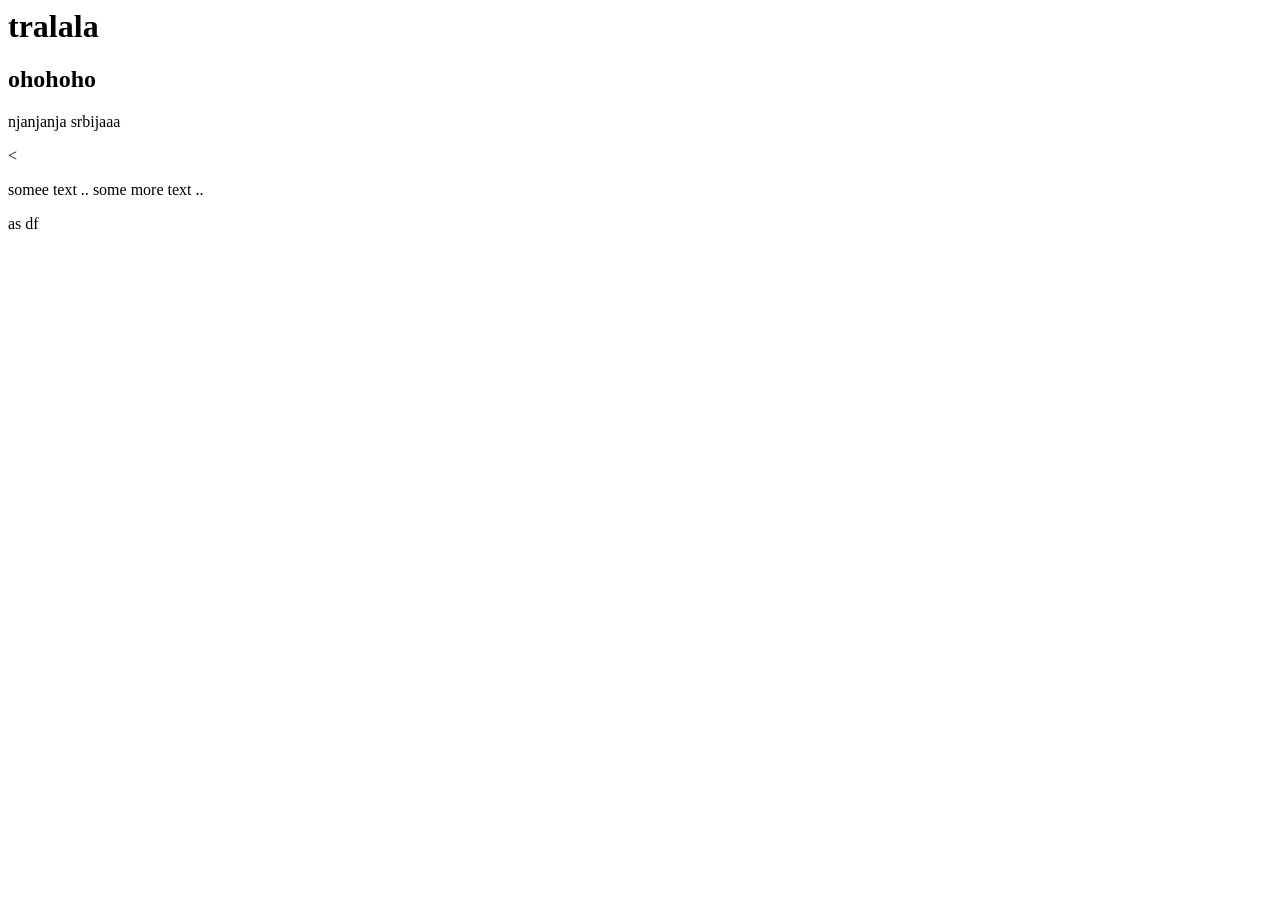
<file: adittional elements/index.html>
<! DOCTYPE html>
<head>
    <title>additional elements</title>
    <meta charset="utf-8">
</head>
<body>
    <h1>tralala</h1>
    <h2>ohohoho</h2>
    <span>njanjanja</span>
    <span>srbijaaa</span>
    <p>&lt;</p>
    <div>
    <p>somee text .. <span>some more text ..</span></p>
    </div>
    <div>
        <span>as</span>
        <span>df</span>
    </div>
</body>
</file>
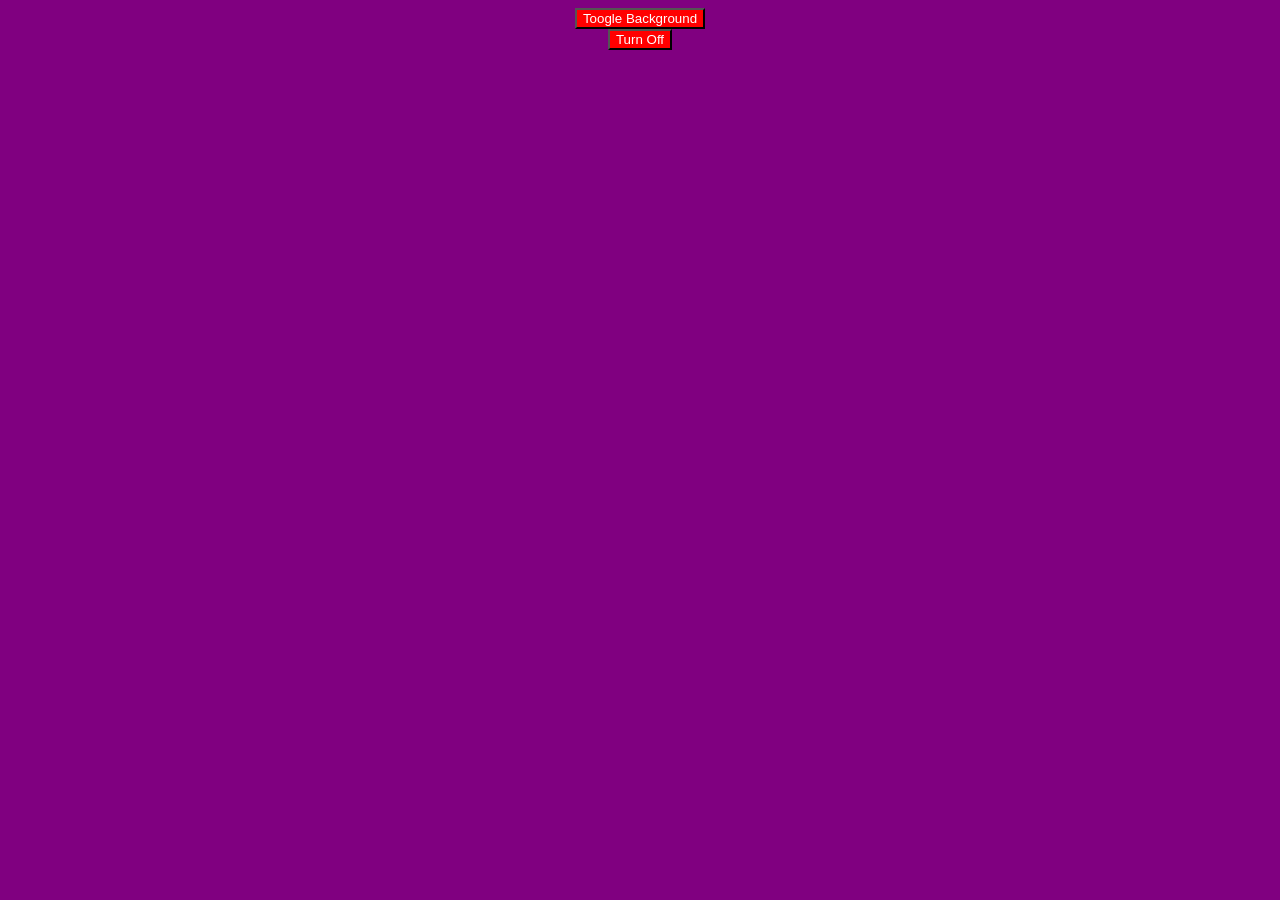
<file: Events/index.html>
<!DOCTYPE html>
<html lang="en">
<head>
    <meta charset="UTF-8">
    <meta name="viewport" content="width=device-width, initial-scale=1.0">
    <meta http-equiv="X-UA-Compatible" content="ie=edge">
    <title>Document</title>
    <link rel="stylesheet" href="main.css">

</head>
<body>
    <button onclick="toggle()">Toogle Background</button>
    <button onclick="turnOff()">Turn Off</button>
    <script type='text/javascript' src='script.js'> </script>
</body>
</html>
</file>
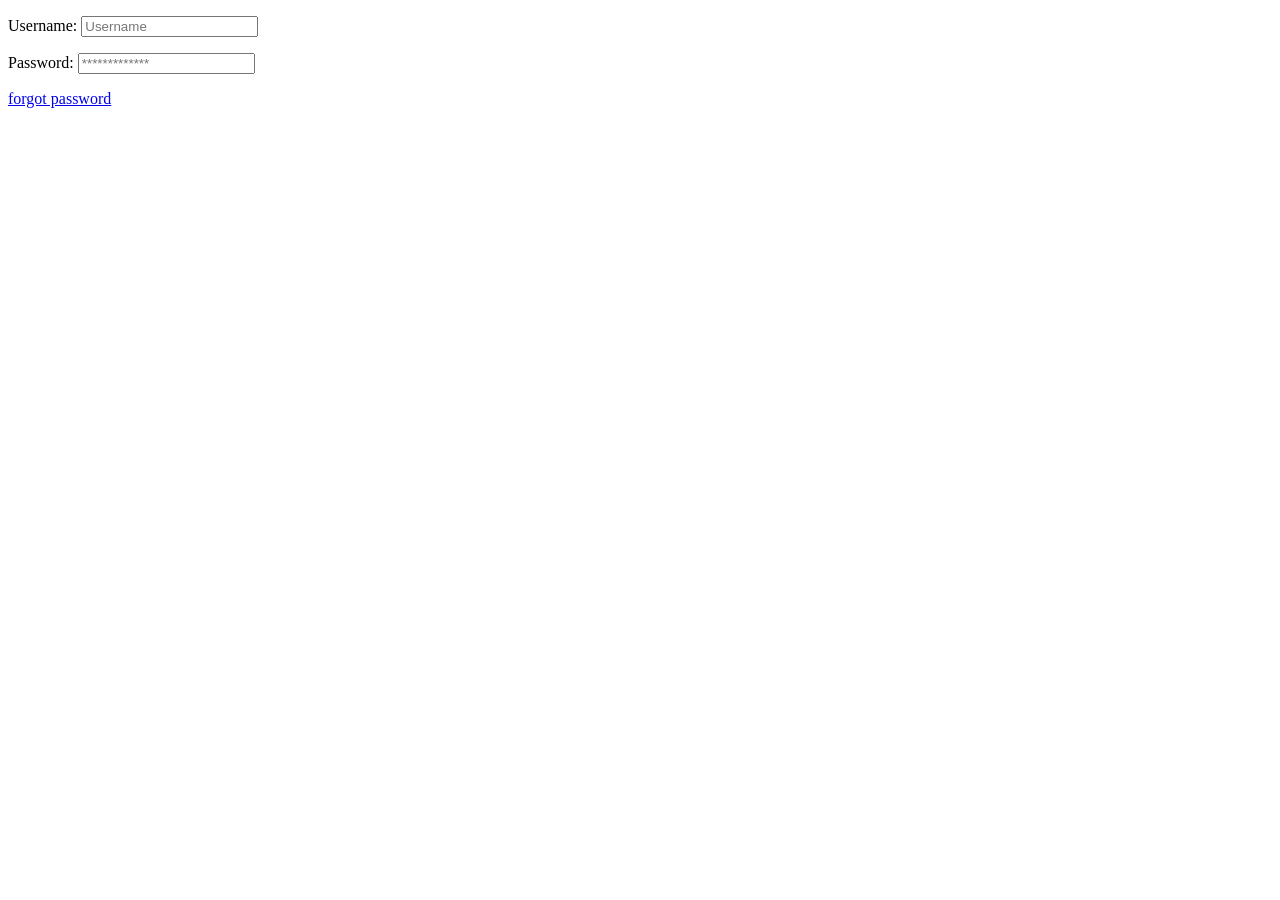
<file: forme/index.html>
<!DOCTYPE html>
<html>
    <head>
        <title>Forms</title>
    </head>
    <body>
        <form action="" method="">
            <p>
                Username:
                <input type="text" name="UserName" placeholder="Username">
            </p>
            <p>
                Password:
                <input type="password" name="UserPassword" placeholder="*************">
            </p>
            <a href="reset-page.html" target="_blank">forgot password</a>
        </form>
    </body>
</html>
</file>
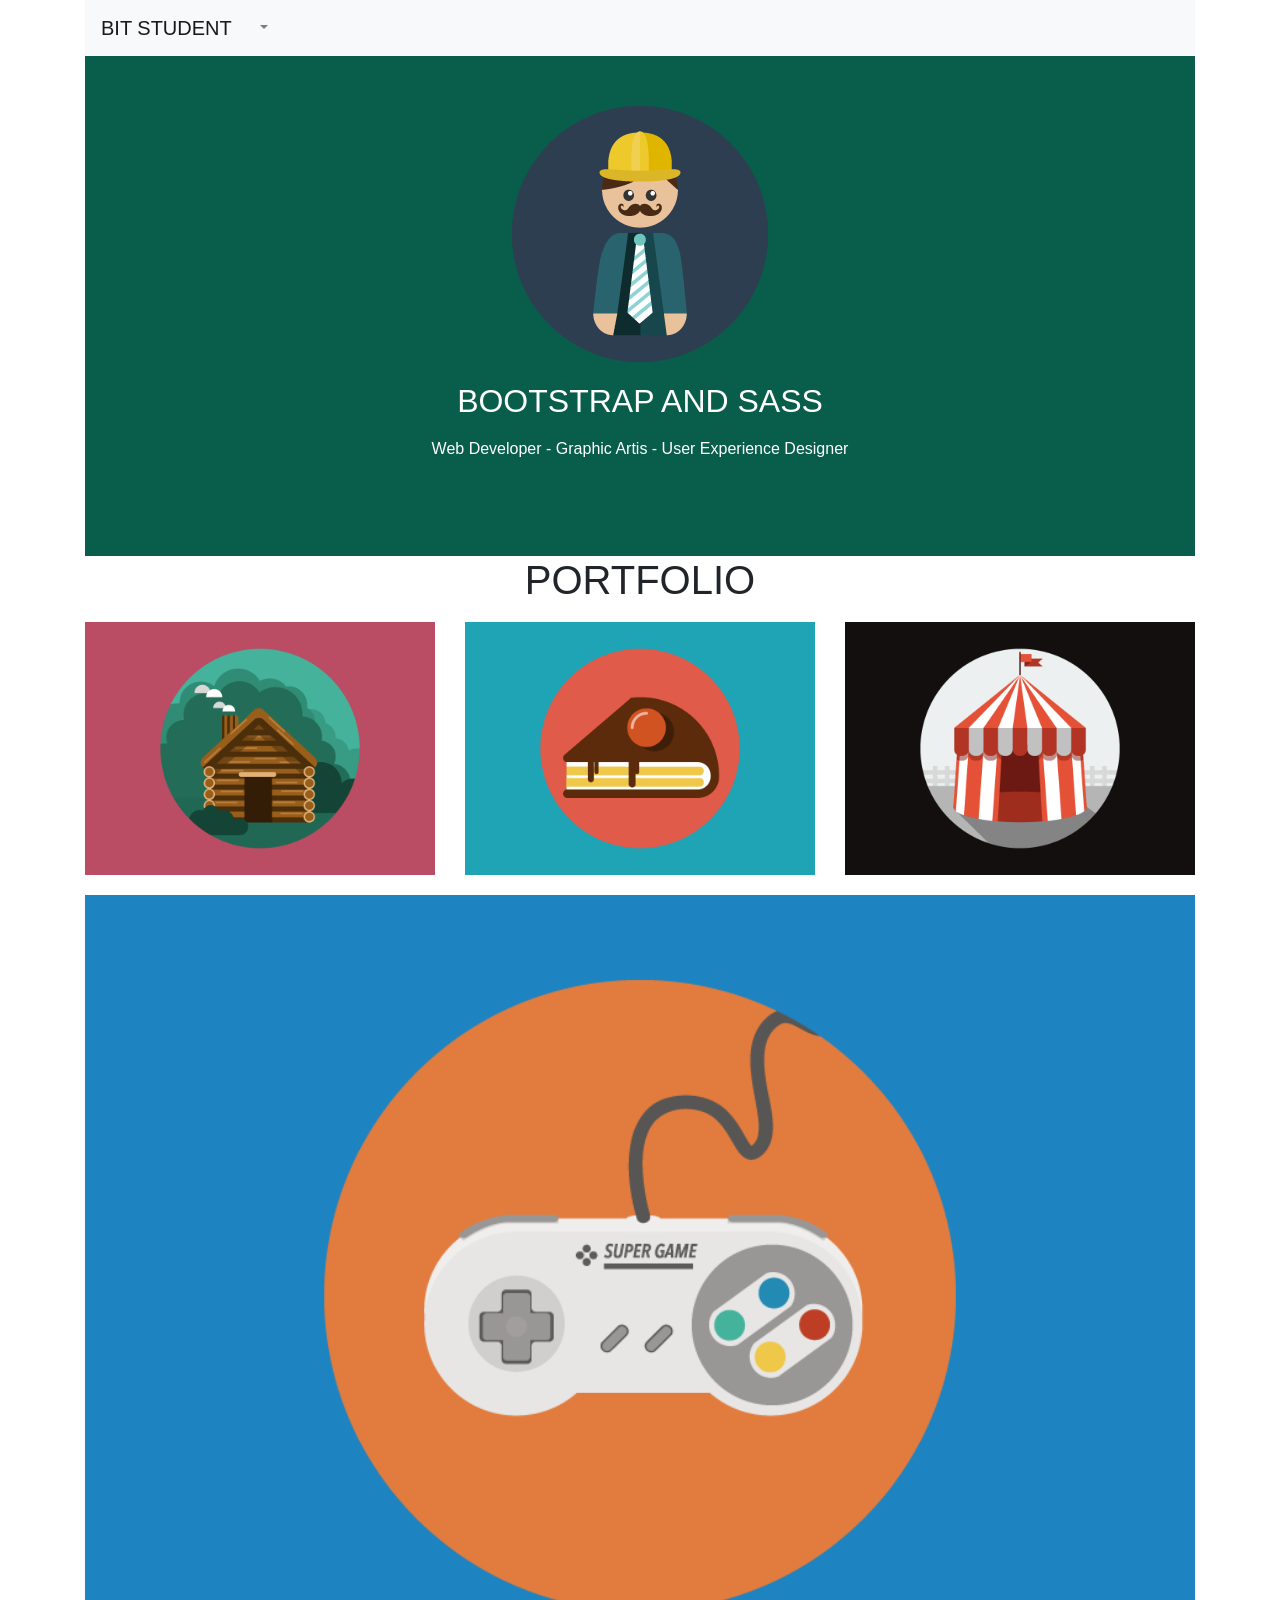
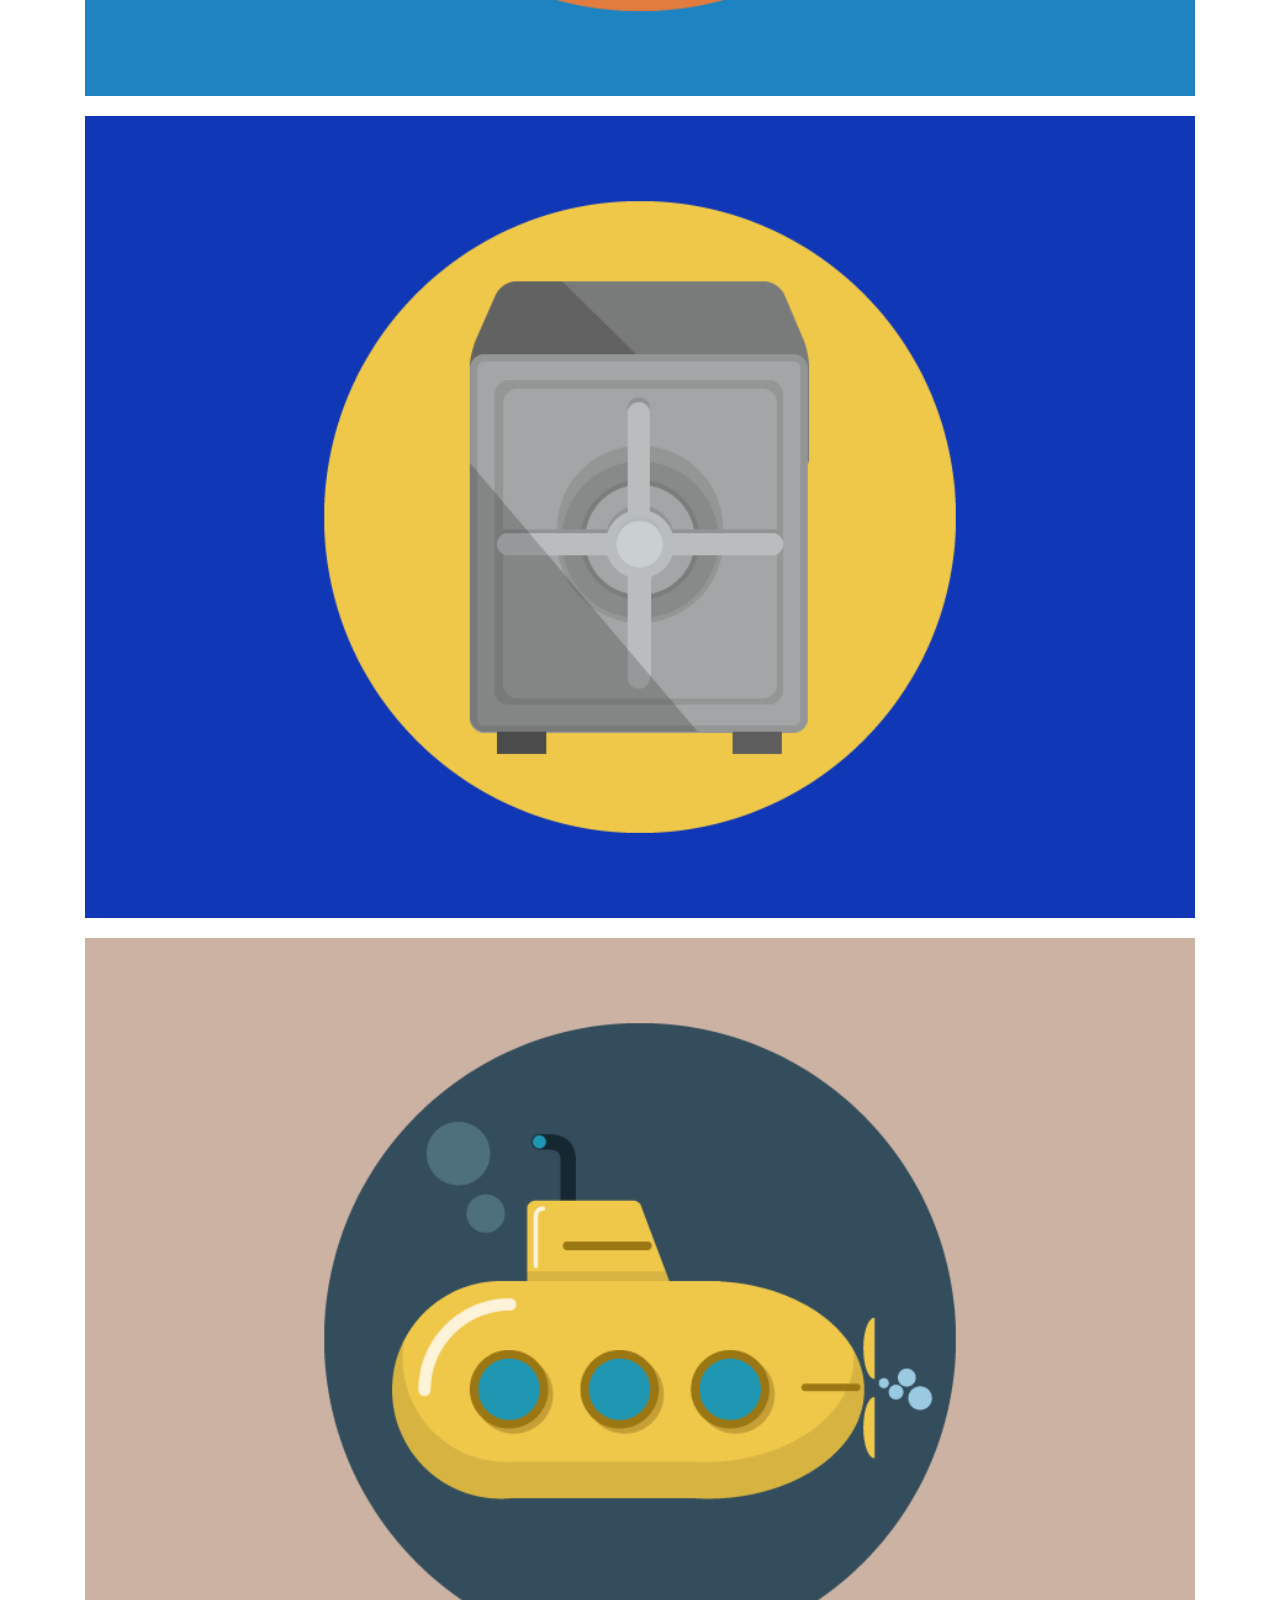
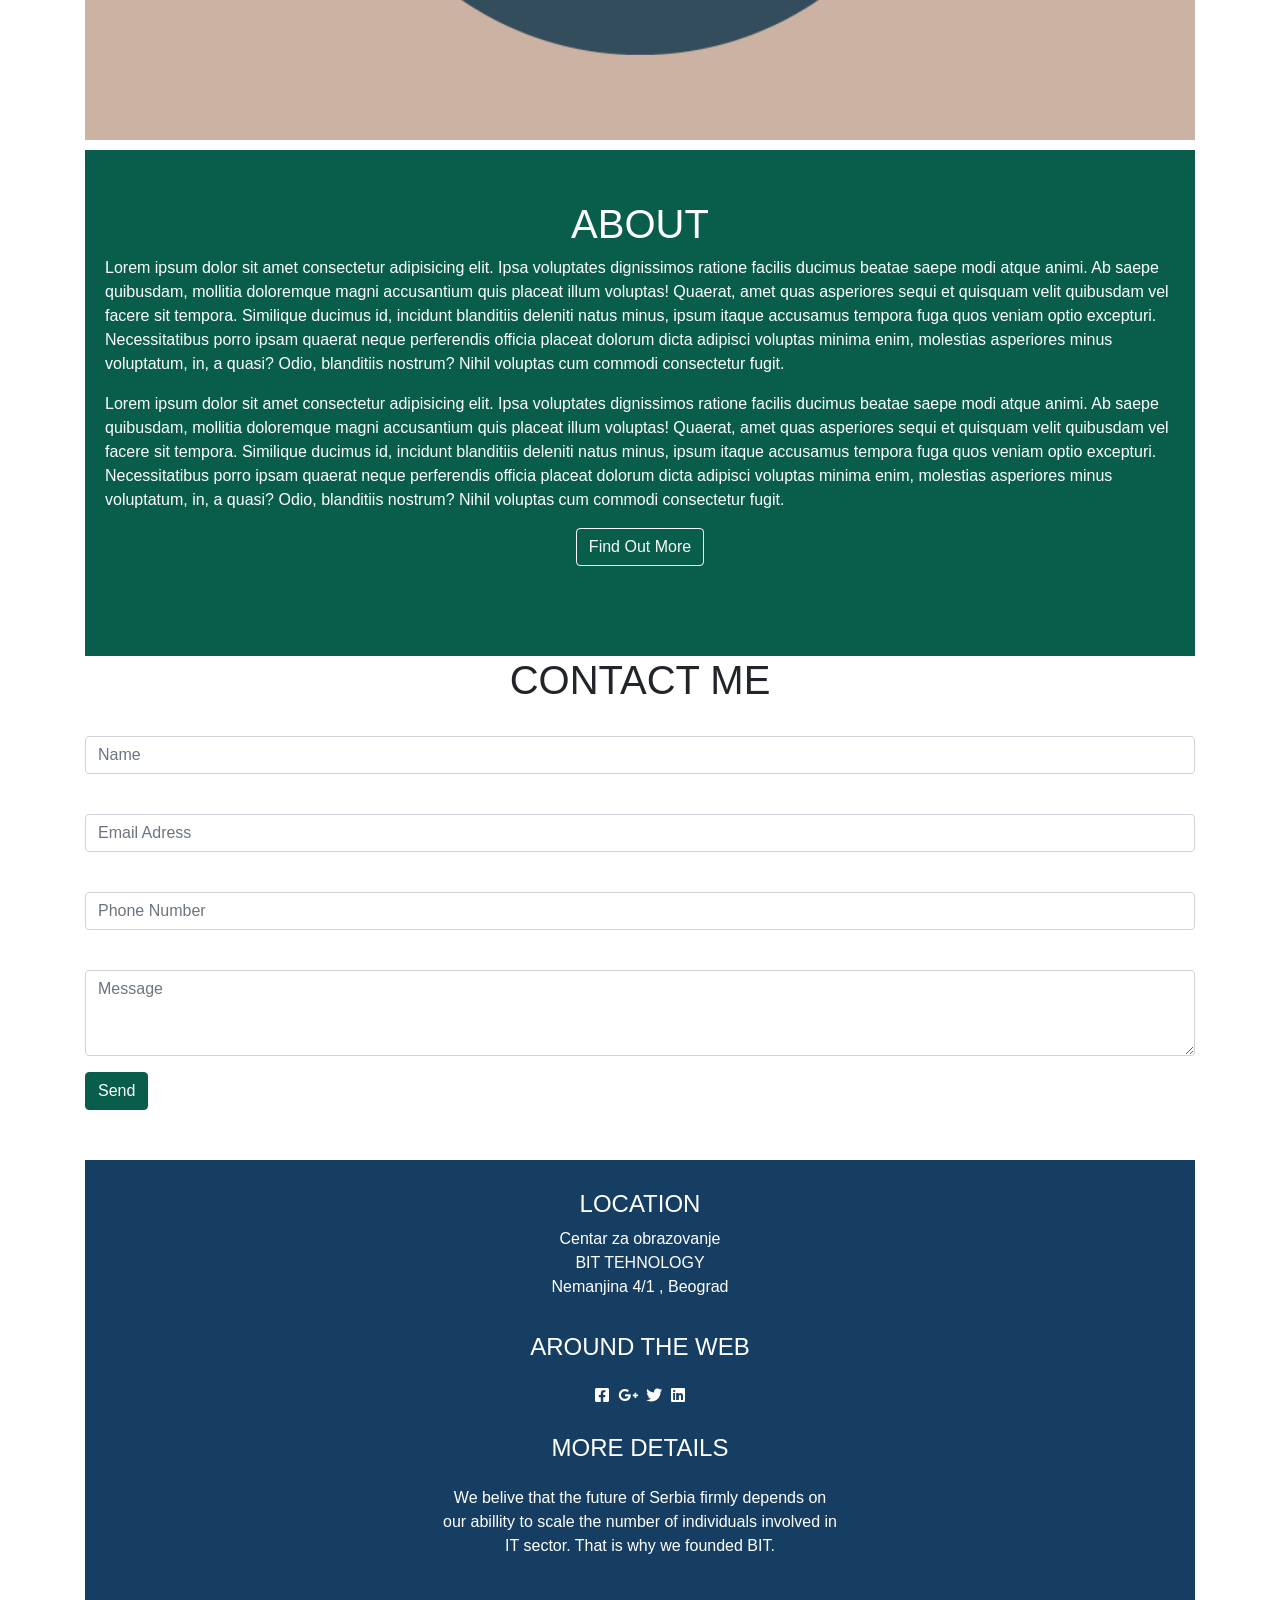
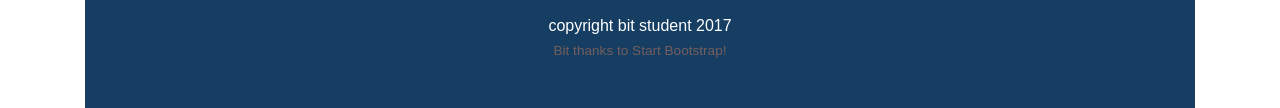
<file: project-3-web/index.html>
<!doctype html>
<html lang="en">

<head>
    <!-- Required meta tags -->
    <meta charset="utf-8">
    <meta name="viewport" content="width=device-width, initial-scale=1, shrink-to-fit=no">

    <!-- Bootstrap CSS -->
    <link rel="stylesheet" href="https://stackpath.bootstrapcdn.com/bootstrap/4.1.1/css/bootstrap.min.css" integrity="sha384-WskhaSGFgHYWDcbwN70/dfYBj47jz9qbsMId/iRN3ewGhXQFZCSftd1LZCfmhktB"
        crossorigin="anonymous">

    <link rel="stylesheet" href="https://use.fontawesome.com/releases/v5.0.12/css/all.css" integrity="sha384-G0fIWCsCzJIMAVNQPfjH08cyYaUtMwjJwqiRKxxE/rx96Uroj1BtIQ6MLJuheaO9"
        crossorigin="anonymous">

    <link rel="stylesheet" href="css/main.css">

    <title>Project 3</title>
</head>

<body>
    <div class="container">
        <header>
            <nav class="navbar navbar-expand-lg navbar-light bg-light">
                <a class="navbar-brand" href="#">BIT STUDENT</a>
                <button class="navbar-toggler" type="button" data-toggle="collapse" data-target="#navbarSupportedContent" aria-controls="navbarSupportedContent"
                    aria-expanded="false" aria-label="Toggle navigation">
                    MENU
                    <span class="navbar-toggler-icon"></span>
                </button>

                <div class="collapse navbar-collapse" id="navbarSupportedContent">
                    <ul class="navbar-nav mr-auto">

                        <li class="nav-item dropdown">
                            <a class="nav-link dropdown-toggle" href="#" id="navbarDropdown" role="button" data-toggle="dropdown" aria-haspopup="true"
                                aria-expanded="false">
                            </a>
                            <div class="dropdown-menu" aria-labelledby="navbarDropdown">
                                <a class="dropdown-item" href="#">Action</a>
                                <a class="dropdown-item" href="#">Another action</a>
                                <div class="dropdown-divider"></div>
                                <a class="dropdown-item" href="#">Something else here</a>
                            </div>
                        </li>

                    </ul>

                </div>
            </nav>
        </header>
        <main>
            <img class="brka" src="img/portfolio/profile.png" alt="brka">
            <h2>BOOTSTRAP AND SASS</h2>
            <p>Web Developer - Graphic Artis - User Experience Designer</p>
        </main>
        <article class="portfolio">
            <h1>PORTFOLIO</h1>
            <div class="row">
                <div class="col-12 col-md-6 col-lg-4">
                    <img src="img/portfolio/cabin.png" alt="slika">
                </div>
                <div class="col-12 col-md-6 col-lg-4">
                    <img src="img/portfolio/cake.png" alt="slika">
                </div>

                <div class="col-12 col-md-6 col-lg-4">
                    <img src="img/portfolio/circus.png" alt="slika">
                </div>

                <div class="col-12">
                    <img src="img/portfolio/game.png" alt="slika">
                </div>

                <div class="col-12">
                    <img src="img/portfolio/safe.png" alt="slika">
                </div>

                <div class="col-12">
                    <img src="img/portfolio/submarine.png" alt="slika">
                </div>
            </div>
        </article>
        <article class="about">
            <h1>ABOUT</h1>
            <div class="row">
                <div class="col-12">
                    <p>Lorem ipsum dolor sit amet consectetur adipisicing elit. Ipsa voluptates dignissimos ratione facilis
                        ducimus beatae saepe modi atque animi. Ab saepe quibusdam, mollitia doloremque magni accusantium
                        quis placeat illum voluptas! Quaerat, amet quas asperiores sequi et quisquam velit quibusdam vel
                        facere sit tempora. Similique ducimus id, incidunt blanditiis deleniti natus minus, ipsum itaque
                        accusamus tempora fuga quos veniam optio excepturi. Necessitatibus porro ipsam quaerat neque perferendis
                        officia placeat dolorum dicta adipisci voluptas minima enim, molestias asperiores minus voluptatum,
                        in, a quasi? Odio, blanditiis nostrum? Nihil voluptas cum commodi consectetur fugit.</p>
                </div>
                <div class="col-12">
                    <p>Lorem ipsum dolor sit amet consectetur adipisicing elit. Ipsa voluptates dignissimos ratione facilis
                        ducimus beatae saepe modi atque animi. Ab saepe quibusdam, mollitia doloremque magni accusantium
                        quis placeat illum voluptas! Quaerat, amet quas asperiores sequi et quisquam velit quibusdam vel
                        facere sit tempora. Similique ducimus id, incidunt blanditiis deleniti natus minus, ipsum itaque
                        accusamus tempora fuga quos veniam optio excepturi. Necessitatibus porro ipsam quaerat neque perferendis
                        officia placeat dolorum dicta adipisci voluptas minima enim, molestias asperiores minus voluptatum,
                        in, a quasi? Odio, blanditiis nostrum? Nihil voluptas cum commodi consectetur fugit.</p>
                </div>
            </div>
            <button type="button" class="btn btn-outline-light">Find Out More</button>
        </article>
        <article class="contact">
            <h1>CONTACT ME</h1>
            <form>
                <div class="form-group">
                    <label for="exampleFormControlInput1"></label>
                    <input type="text" class="form-control" id="exampleFormControlInput1" placeholder="Name">
                </div>
                <div class="form-group">
                    <label for="exampleFormControlInput1"></label>
                    <input type="email" class="form-control" id="exampleFormControlInput1" placeholder="Email Adress">
                </div>
                <div class="form-group">
                    <label for="exampleFormControlInput1"></label>
                    <input type="text" class="form-control" id="exampleFormControlInput1" placeholder="Phone Number">
                </div>
                <div class="form-group">
                    <label for="exampleFormControlTextarea1"></label>
                    <textarea class="form-control" id="exampleFormControlTextarea1" rows="3" placeholder="Message"></textarea>
                </div>
                <button type="submit" class="btn btn-primary send-button">Send</button>
            </form>
        </article>
        <footer>
            <div class="row">
                <div class="col-12">
                    <h4>LOCATION</h4>
                    <p class="loc">Centar za obrazovanje
                        <br> BIT TEHNOLOGY
                        <br> Nemanjina 4/1 , Beograd
                    </p>
                </div>
                <div class="col-12">
                    <h4 class="around">AROUND THE WEB</h4>
                        <p>
                            <i class="fab fa-facebook-square kruzic"></i>
                            <i class="fab fa-google-plus-g kruzic"></i>
                            <i class="fab fa-twitter kruzic"></i>
                            <i class="fab fa-linkedin kruzic"></i>
                         </p>
                </div>
                <div class="col-12">
                    <h4 class="more">MORE DETAILS</h4>
                    <p class="we">We belive that the future of Serbia firmly depends on <br> our abillity to scale the number of individuals
                        involved in <br> IT sector. That is why we founded BIT.
                    </p>
                </div>
            </div>
            <p> copyright bit student 2017
                <br>
                <span class="grey-text">Bit thanks to Start Bootstrap!</span>
            </p>
        </footer>

    </div>



    <!-- Optional JavaScript -->
    <!-- jQuery first, then Popper.js, then Bootstrap JS -->
    <script src="https://code.jquery.com/jquery-3.3.1.slim.min.js" integrity="sha384-q8i/X+965DzO0rT7abK41JStQIAqVgRVzpbzo5smXKp4YfRvH+8abtTE1Pi6jizo"
        crossorigin="anonymous"></script>
    <script src="https://cdnjs.cloudflare.com/ajax/libs/popper.js/1.14.3/umd/popper.min.js" integrity="sha384-ZMP7rVo3mIykV+2+9J3UJ46jBk0WLaUAdn689aCwoqbBJiSnjAK/l8WvCWPIPm49"
        crossorigin="anonymous"></script>
    <script src="https://stackpath.bootstrapcdn.com/bootstrap/4.1.1/js/bootstrap.min.js" integrity="sha384-smHYKdLADwkXOn1EmN1qk/HfnUcbVRZyYmZ4qpPea6sjB/pTJ0euyQp0Mk8ck+5T"
        crossorigin="anonymous"></script>

</body>

</html>
</file>
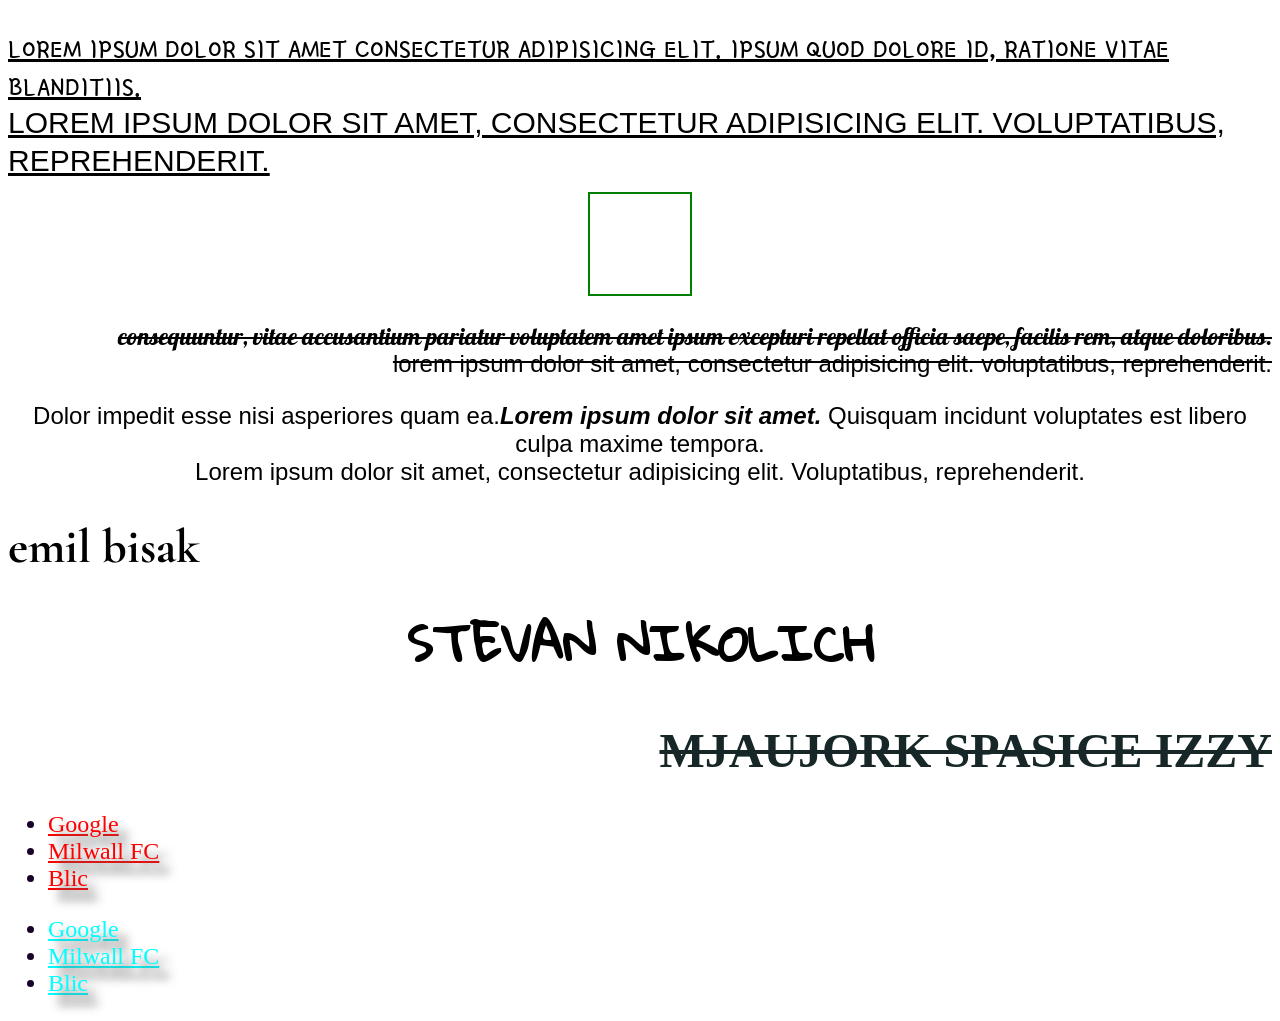
<file: text-25-4/index.html>
<!DOCTYPE html>
<html>
<head>
    <title>Text</title>
    <link href="https://fonts.googleapis.com/css?family=Cormorant+Garamond" rel="stylesheet">
    <link href="https://fonts.googleapis.com/css?family=Gamja+Flower" rel="stylesheet">
    <link rel="stylesheet" type="text/css" href="main.css">
    
</head>
<body>
    <p class="prva">Lorem ipsum dolor sit amet consectetur adipisicing elit. Ipsum quod dolore id, ratione vitae blanditiis. <br>
        <quote>Lorem ipsum dolor sit amet, consectetur adipisicing elit. Voluptatibus, reprehenderit.</quote>
    </p>

    <p class="druga">Consequuntur, vitae accusantium pariatur voluptatem amet ipsum excepturi repellat officia saepe, facilis rem, atque doloribus.<br>
        <quote>Lorem ipsum dolor sit amet, consectetur adipisicing elit. Voluptatibus, reprehenderit.</quote>
    </p>



    <p class="treca">Dolor impedit esse nisi asperiores quam ea.<span>Lorem ipsum dolor sit amet.</span> Quisquam incidunt voluptates est libero culpa maxime tempora.<br>
        <quote>Lorem ipsum dolor sit amet, consectetur adipisicing elit. Voluptatibus, reprehenderit.</quote>
    </p>
    <h1 class="emil">EMIL BISAK</h1>
    <h1 class="stevan">STEVAN NIKOLICH</h1>
    <h1 id="izzy">Mjaujork spasice Izzy</h1>

    <ul>
        <li><a href="https://www.google.com/?gws_rd=ssl">Google</a></li>
        <li><a href="https://www.millwallfc.co.uk/">Milwall FC</a></li>
        <li><a href="https://www.blic.rs/">Blic</a></li>       
    </ul>

    <ul class="duplo">
        <li><a href="https://www.google.com/?gws_rd=ssl">Google</a></li>
        <li><a href="https://www.millwallfc.co.uk/">Milwall FC</a></li>
        <li><a href="https://www.blic.rs/">Blic</a></li>       
    </ul>
</body>
</html>
</file>
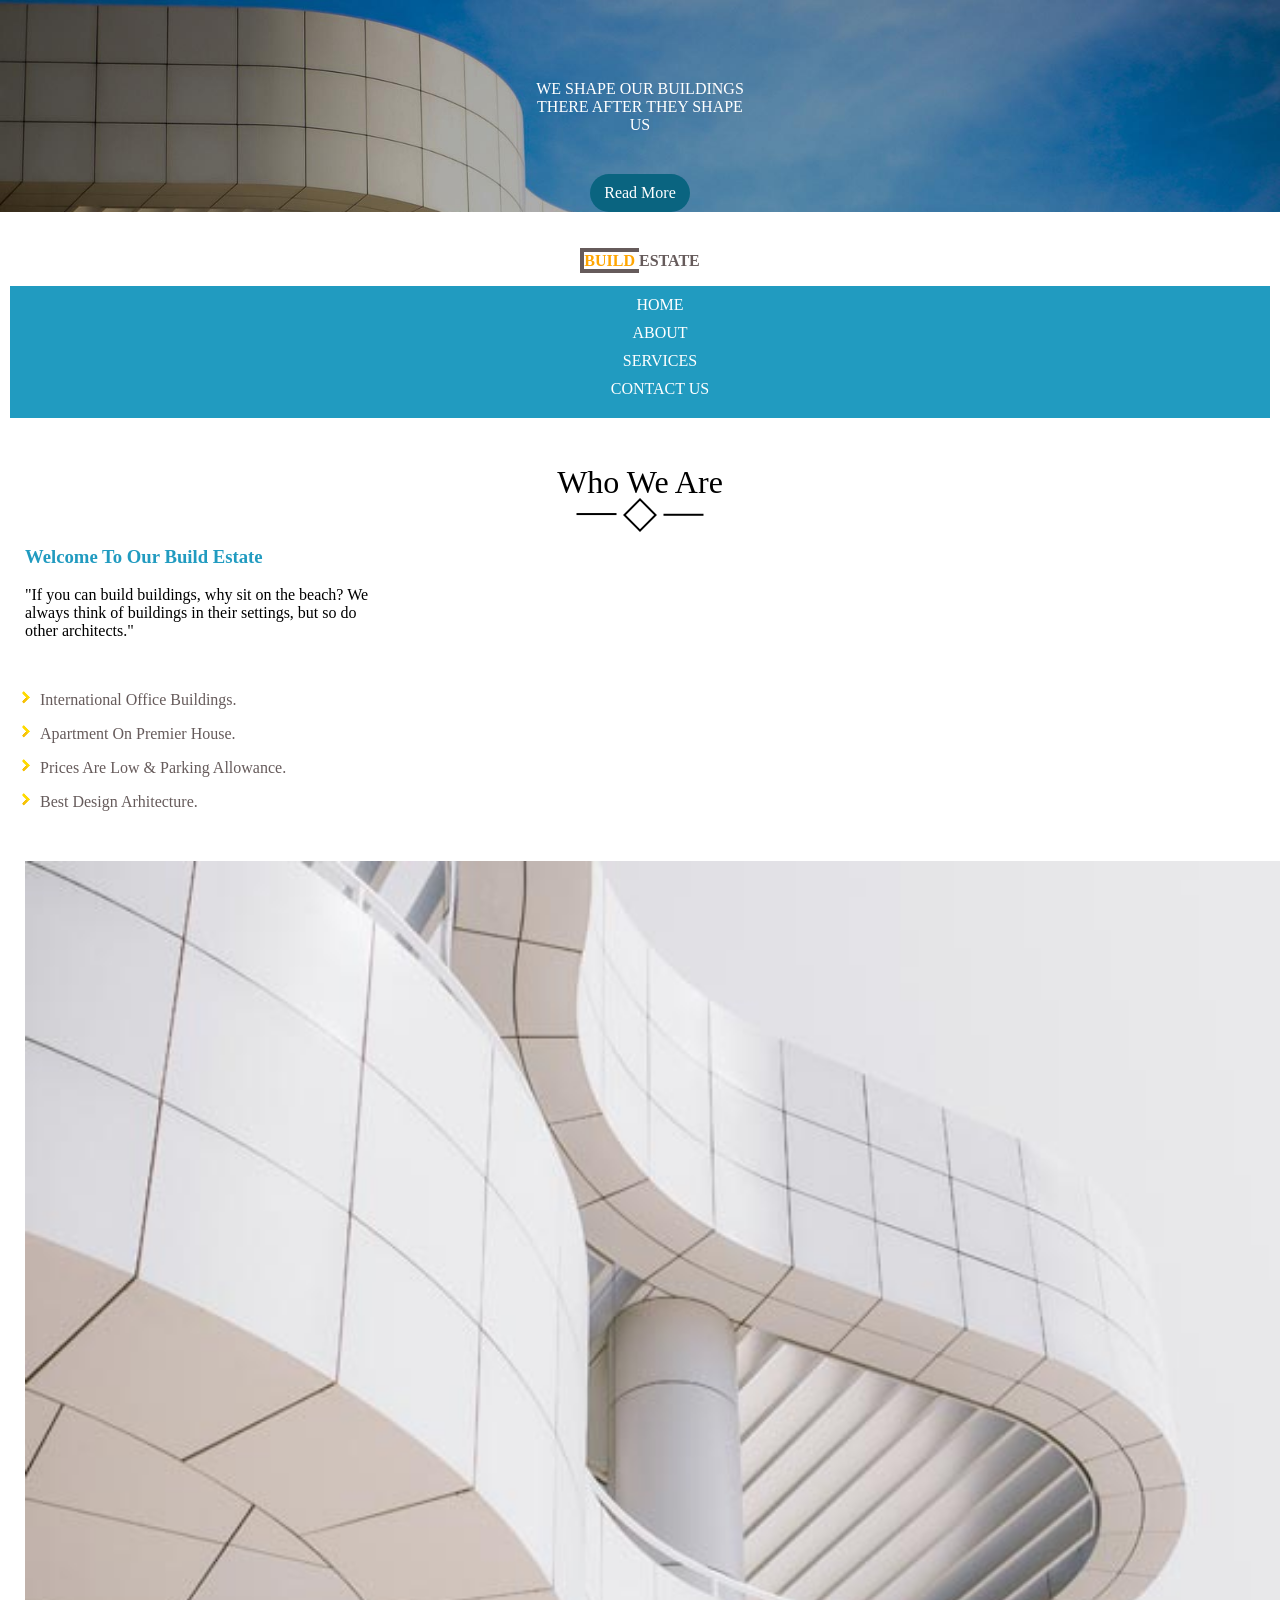
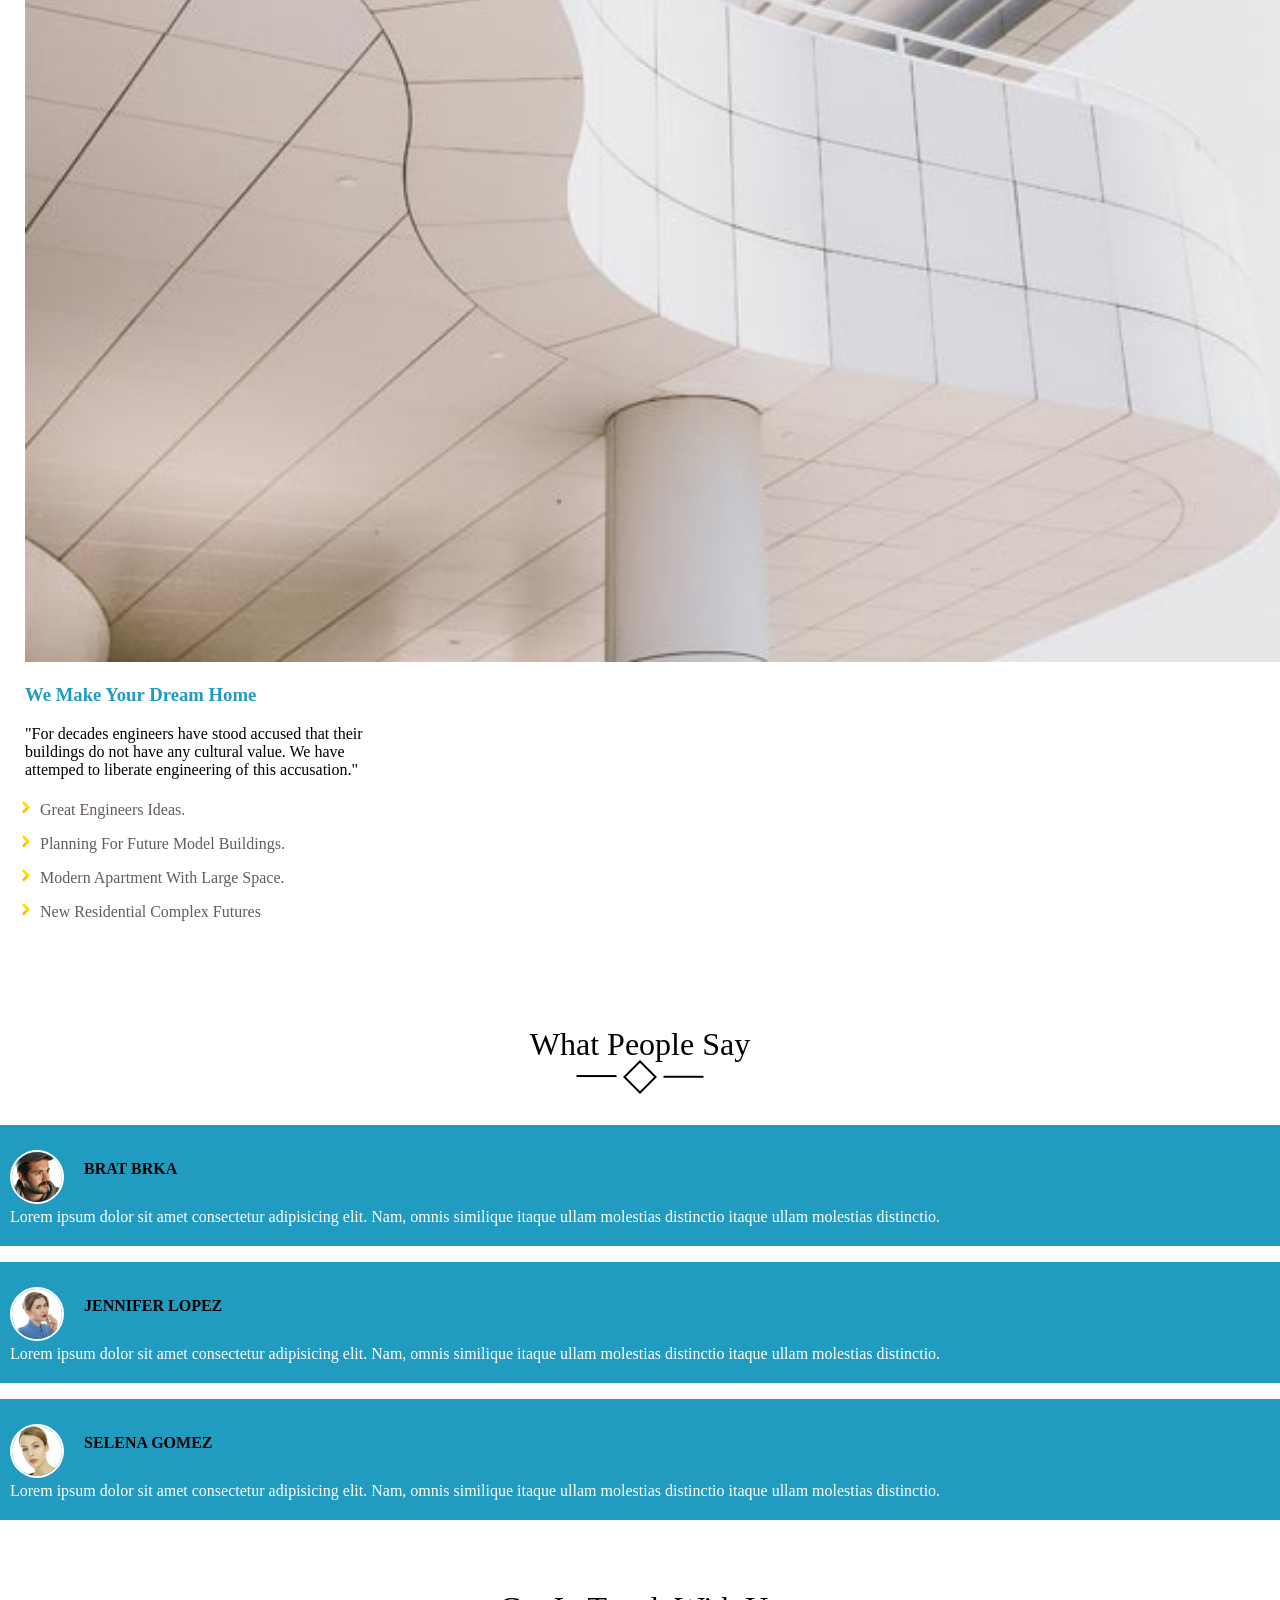
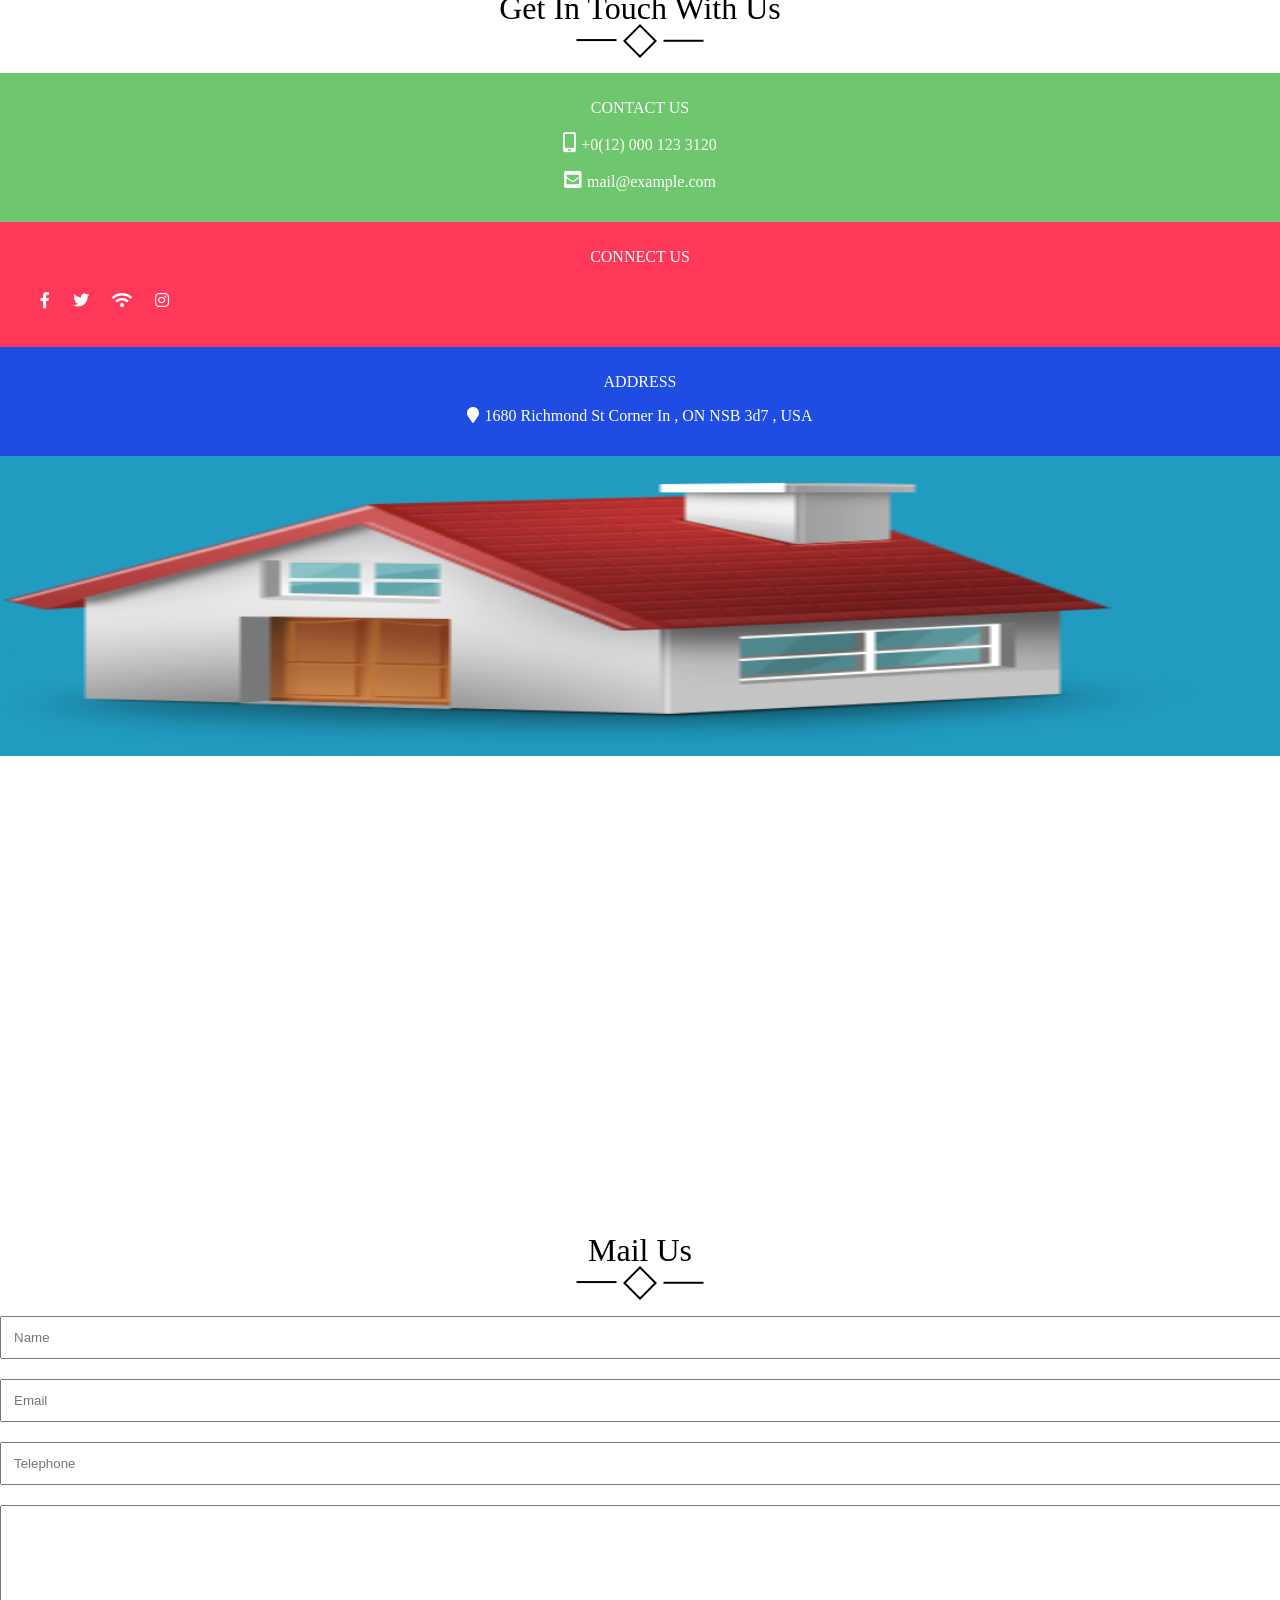
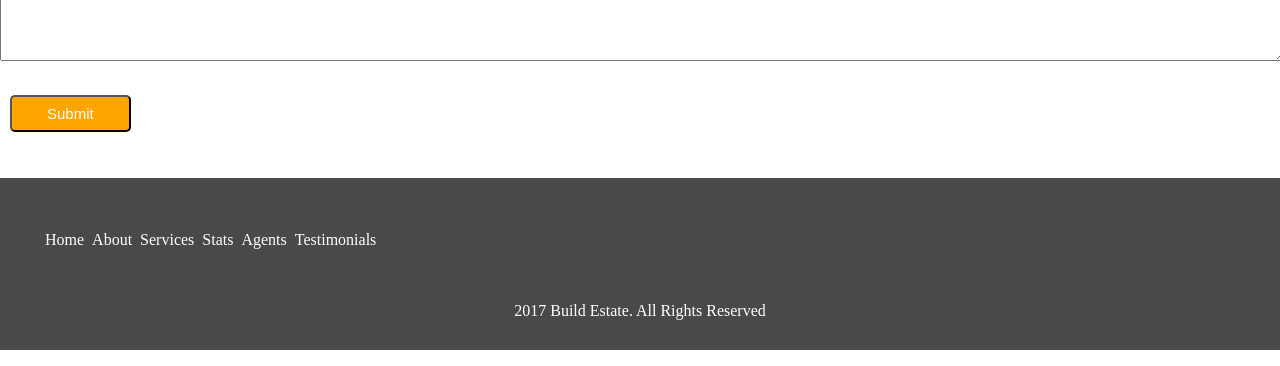
<file: week-2-project - 4-5/index.html>
<!DOCTYPE html>
<html>
<div class="container"></div>
<head>
    <meta charset="UTF-8">
    <meta name="viewport" content="width=device-width, initial-scale=1.0">
    <meta http-equiv="X-UA-Compatible" content="ie=edge">
    <title>PROJECT-2</title>
    <link rel="stylesheet" name="text/css" href="main.css">
    <link rel="stylesheet" href="https://use.fontawesome.com/releases/v5.0.12/css/all.css" integrity="sha384-G0fIWCsCzJIMAVNQPfjH08cyYaUtMwjJwqiRKxxE/rx96Uroj1BtIQ6MLJuheaO9" crossorigin="anonymous">
</head>

<body>  
    <header>
        <p class="align-text">
            we shape our buildings<br> there after they shape<br> us
        </p>
        <p class="read-more-align">
            Read More
        </p>

    </header>
    <div class="build-estate2">
        <label class="build-estate">build </label>
        <label>estate </label>
    </div>
    <nav>
        <ul class="nav1-lista">
            <li>
                <a href="#">home</a>
            </li>
            <li>
                <a href="#">about</a>
            </li>
            <li>
                <a href="#">services</a>
            </li>
            <li>
                <a href="#">contact us</a>
            </li>
        </ul>
    </nav>
    <main>
        <h1 class="who-we-are">
            Who We Are
        </h1>
        <div class="rombHolder">
            <div class="romb"></div>
        </div>
        <h3 class="welcome">
            Welcome To Our Build Estate
        </h3>
        <p class="if-you-can">
            "If you can build buildings, why sit on the beach? We
            <br> always think of buildings in their settings, but so do
            <br> other architects."
        </p>
        <nav>
            <ul class="nav2-lista">
                <li>International Office Buildings.</li>
                <li>Apartment On Premier House.</li>
                <li>Prices Are Low &#38; Parking Allowance.</li>
                <li>Best Design Arhitecture.</li>
            </ul>
        </nav>
        <div class="img2">
            <img src="images/about.jpg">
        </div>
        <h3 class="we-make">
            We Make Your Dream Home
        </h3>
        <p class="for-decades">
            "For decades engineers have stood accused that their
            <br> buildings do not have any cultural value. We have
            <br> attemped to liberate engineering of this accusation."
        </p>
        <nav>
            <ul class="nav3-lista">
                <li>Great Engineers Ideas.</li>
                <li>Planning For Future Model Buildings.</li>
                <li>Modern Apartment With Large Space.</li>
                <li>New Residential Complex Futures</li>
            </ul>
        </nav>
        <h1 class="what-people">
            What People Say
            <div class="romb"></div>
        </h1>
        <ul class="nav-lista4">
            <li>
                <div class="brka-div">
                    <img src="images/t1.jpg" class="brka">
                    <p class="williamson">BRAT BRKA</p>
                    <p class="will-text">Lorem ipsum dolor sit amet consectetur adipisicing elit. Nam, omnis similique itaque ullam molestias
                        distinctio itaque ullam molestias distinctio.</p>
                </div>
            </li>
            <li>
                <div class="slicica2-div">
                    <img src="images/t2.jpg" class="slicica2">
                    <p class="jenny">JENNIFER LOPEZ</p>
                    <p class="jenny-text">Lorem ipsum dolor sit amet consectetur adipisicing elit. Nam, omnis similique itaque ullam molestias
                        distinctio itaque ullam molestias distinctio.</p>
                </div>
            </li>
            <li>
                <div class="slicica3-div">
                    <img src="images/t3.jpg" class="slicica3">
                    <p class="selena">SELENA GOMEZ</p>
                    <p class="selena-text">Lorem ipsum dolor sit amet consectetur adipisicing elit. Nam, omnis similique itaque ullam molestias
                        distinctio itaque ullam molestias distinctio.</p>
                </div>
            </li>
        </ul>
        <h1 class="get-in">
            Get In Touch With Us
            <div class="romb"></div>
        </h1>
        <article class="green">
            <p>CONTACT US</p>
            <p><i class="fas fa-mobile-alt"></i>+0(12) 000 123 3120</p>
            <p><i class="fas fa-envelope-square"></i>mail@example.com</p>
        </article>
        <article class="pink">
            <p>CONNECT US</p>
            <div class="social">
            <ul class="nav5-lista">
                <li><i class="fab fa-facebook-f"></i></li>
                <li><i class="fab fa-twitter"></i></li>
                <li><i class="fas fa-wifi"></i></li>
                <li><i class="fab fa-instagram"></i></li>
            </ul>
        </div>
        </article>
        <article class="blue">
            <p>ADDRESS</p>
            <p><i class="fas fa-map-marker"></i>1680 Richmond St Corner In , ON NSB 3d7 , USA</p>
        </article>
        <div>
            <img src="images/house.png" class="kuca">
        </div>
        <iframe src="https://www.google.com/maps/embed?pb=!1m18!1m12!1m3!1d1415.3713679237437!2d20.45720549477065!3d44.806431351232696!2m3!1f0!2f0!3f0!3m2!1i1024!2i768!4f13.1!3m3!1m2!1s0x475a7aa9c08b61e5%3A0x3ee3e8a176a39372!2sNemanjina+4%2C+Beograd!5e0!3m2!1sen!2srs!4v1525361772526"
            width="100%" height="450" frameborder="0" style="border:0" allowfullscreen>
        </iframe>
        <h1 class="mail-us">
            Mail Us
            <div class="romb"></div>
        </h1>
        <div>
            <input type="text" placeholder="Name" class="input-name">
            <br>
        </div>
        <div>
            <input type="text" placeholder="Email" class="input-2">
            <br>
        </div>
        <div>
            <input type="text" placeholder="Telephone" class="input3">
            <br>
        </div>
        <textarea class="text-area" cols="20" rows="10" placeholder="Message">
            </textarea>
        <br>
        <div class="div-submit">
        <input type="submit" name="submit" value="Submit" class="submit">
        </div>
        <footer class="footer">
            <nav>
                <ul class="nav-lista3 clearfix">

                    <li class="home">Home</li>
                    <li>About</li>
                    <li>Services</li>
                    <li>Stats</li>
                    <li>Agents</li>
                    <li>Testimonials</li>
                </ul>
            </nav>
            <br>
            <p class="arr">2017 Build Estate. All Rights Reserved</p>
        </footer>
    </main>
</div>
</body>

</html>
</file>
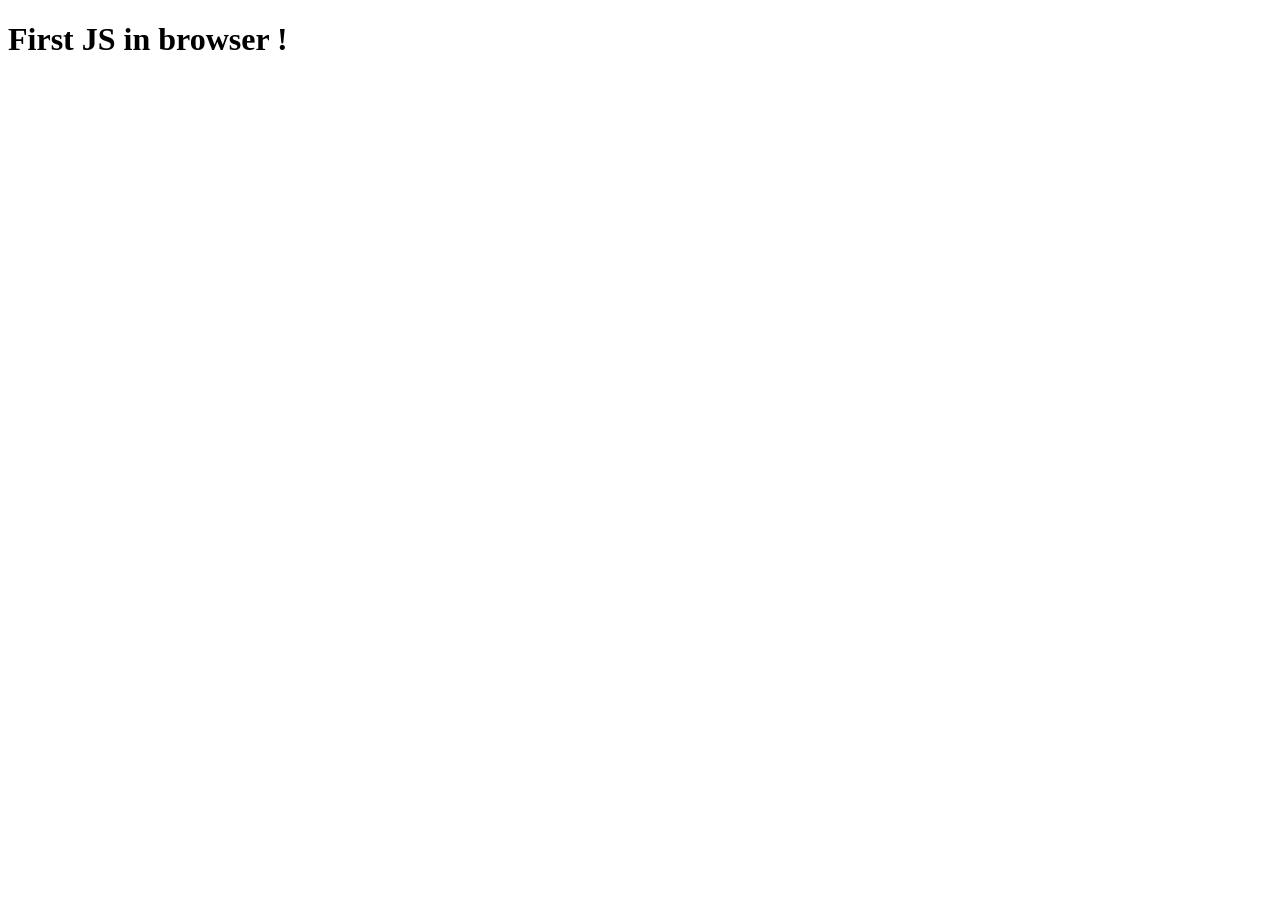
<file: window-js-bom/index.html>
<!DOCTYPE html>
<html lang="en">
<head>
    <meta charset="UTF-8">
    <meta name="viewport" content="width=device-width, initial-scale=1.0">
    <meta http-equiv="X-UA-Compatible" content="ie=edge">
    <title>WINDOW JS</title>
</head>
<body>
    <h1>First JS in browser !</h1>
    
<script type="text/javascript" src="index.js"></script>
    
    <script>
        function ciaooo() {
            console.log('Ciaooo');
        }
    </script>
</body>
</html>
</file>
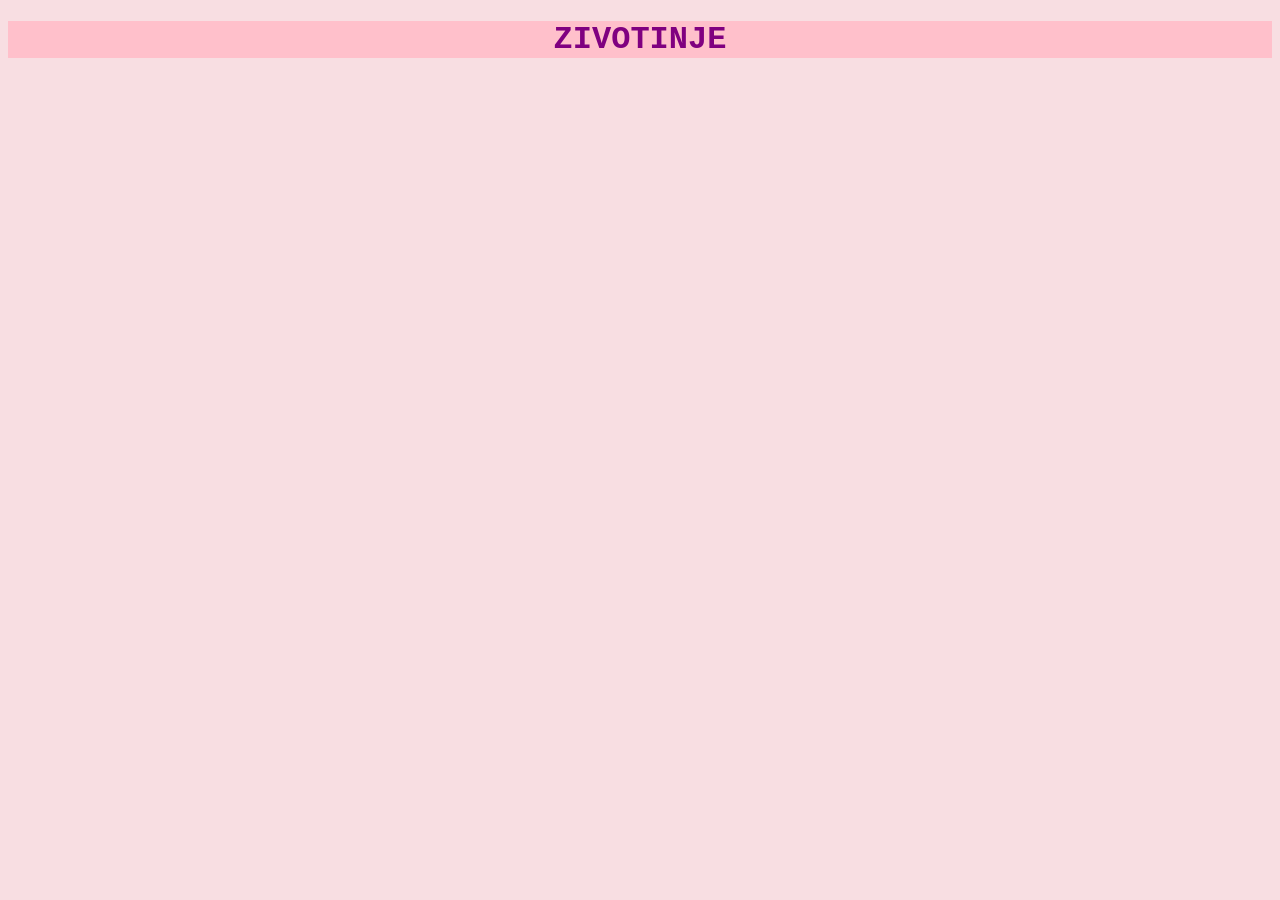
<file: ajax/JSON/index.html>
<!DOCTYPE html>
<html lang="en">
<head>
    <meta charset="UTF-8">
    <meta name="viewport" content="width=device-width, initial-scale=1.0">
    <meta http-equiv="X-UA-Compatible" content="ie=edge">
    <title>Pseta</title>
    <link rel="stylesheet" href="style.css">
</head>
<body>
    <h1>ZIVOTINJE</h1>
    <script src="script.js"></script>
</body>
</html>
</file>
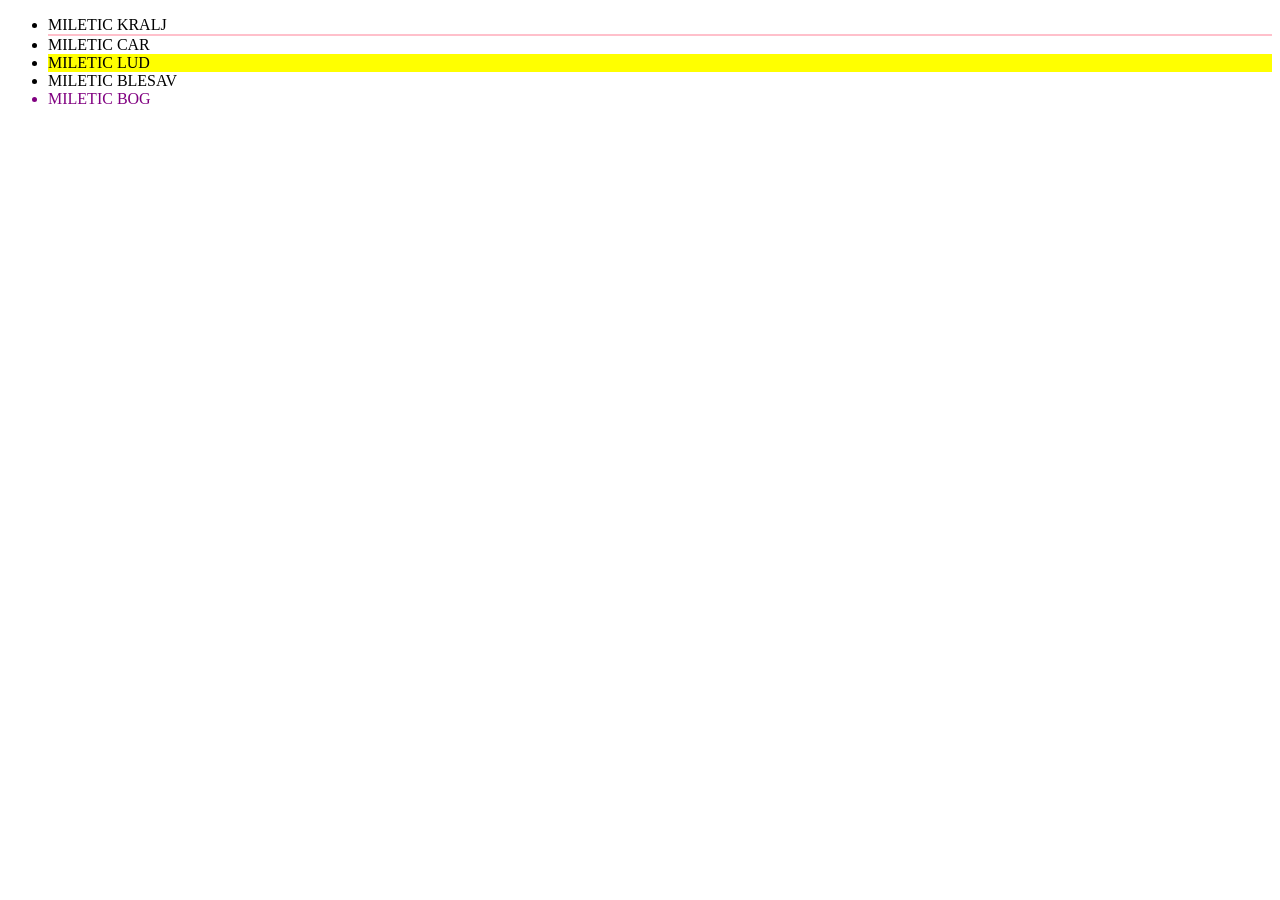
<file: dzej-kveri/jQuery/index.html>
<!DOCTYPE html>
<html lang="en">
<head>
    <meta charset="UTF-8">
    <meta name="viewport" content="width=device-width, initial-scale=1.0">
    <meta http-equiv="X-UA-Compatible" content="ie=edge">
    <link rel="stylesheet" href="main.css">
    <title>Oda Mileticu</title>
</head>
<body>
    <ul>
        <li>miletic kralj</li>
        <li>miletic car</li>
        <li>miletic lud</li>
        <li>miletic blesav</li>
        <li class='active'>miletic bog</li>
    </ul>
<script src="https://ajax.googleapis.com/ajax/libs/jquery/3.3.1/jquery.min.js"></script>
<script src="main.js"></script>
</body>
</html>
</file>
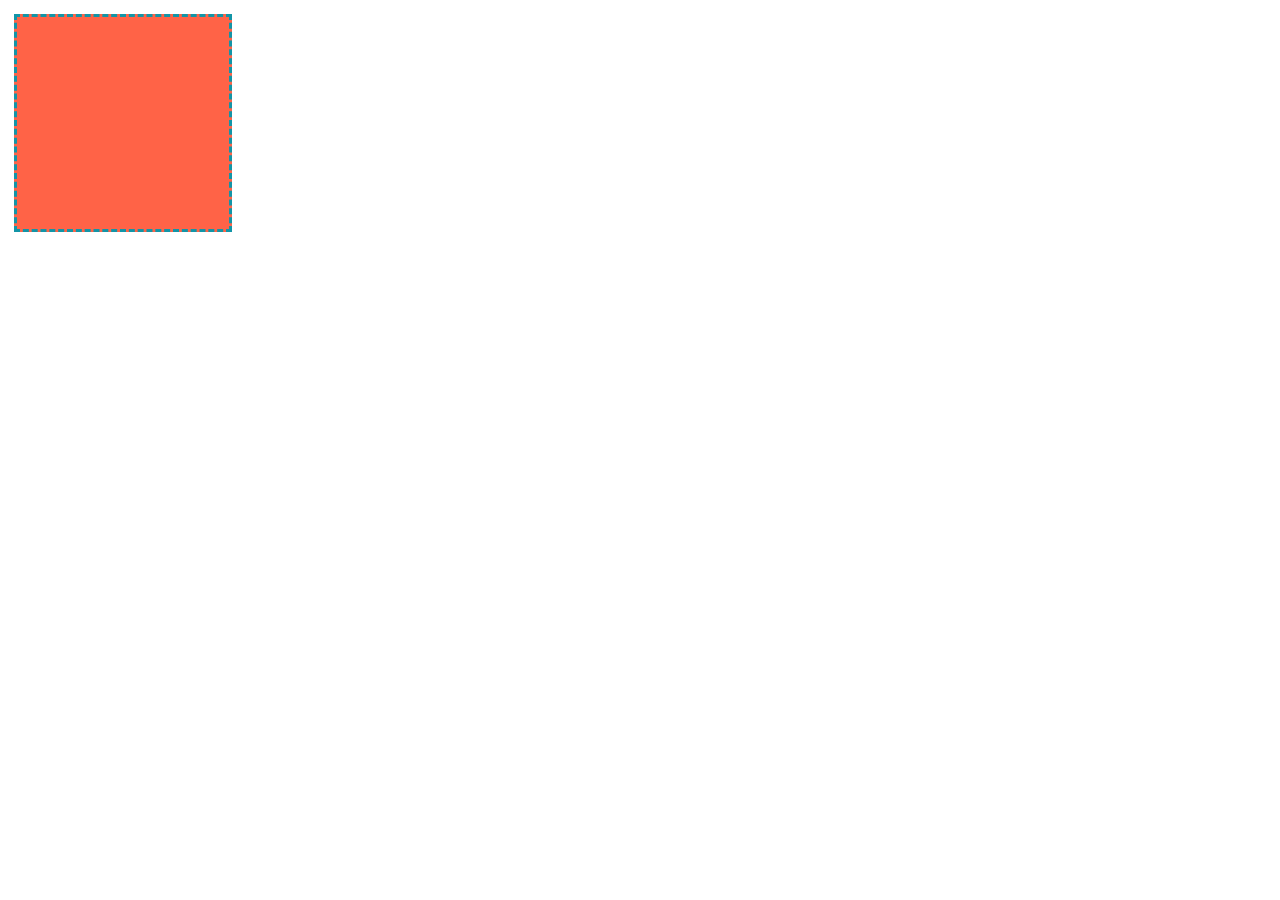
<file: plugins/animation/index.html>
<!DOCTYPE html>
<html lang="en">
<head>
    <meta charset="UTF-8">
    <meta name="viewport" content="width=device-width, initial-scale=1.0">
    <meta http-equiv="X-UA-Compatible" content="ie=edge">
    <link rel="stylesheet" href="main.css">
    <title>Animation</title>
</head>
<body>
    <div class="move">

    </div>
    <script
  src="https://code.jquery.com/jquery-3.3.1.min.js"
  integrity="sha256-FgpCb/KJQlLNfOu91ta32o/NMZxltwRo8QtmkMRdAu8="
  crossorigin="anonymous"></script>
  <script src='animation-plugin.js'></script>
</body>
</html>
</file>
<file: Events/main.css>
button {
    color: white;
    background-color: red;
    display: block;
    margin: 0 auto;

}

.purple{
    background-color: purple;
}
</file>
<file: project-3-web/css/main.css>
* {
  padding: 0;
  margin: 0; }

main {
  height: 500px;
  background-color: #095e4b;
  padding: 50px;
  color: white; }

.brka {
  margin: 0 auto;
  display: block;
  margin-bottom: 20px; }

h2 {
  text-align: center;
  margin-bottom: 17px; }

main p {
  text-align: center; }

h1 {
  text-align: center; }

.portfolio img {
  width: 100%;
  display: block;
  margin: 10px auto; }

.about {
  color: white;
  background-color: #095e4b;
  padding: 20px; }

.about {
  padding-bottom: 20px; }
  .about h1 {
    padding-top: 30px; }

.about button {
  margin: 0px auto;
  display: block;
  margin-bottom: 70px; }

.send-button {
  background-color: #095e4b;
  border: 1px solid #095e4b; }

.send-button:hover {
  background-color: #074646;
  border: 1px solid #095e4b; }

footer {
  background-color: #163e63;
  color: white;
  padding: 30px;
  margin-top: 50px; }
  footer h4 {
    text-align: center; }
  footer p {
    text-align: center; }
  footer .grey-text {
    color: #755d5d;
    font-size: 85%;
    padding: 0px;
    margin: 0px; }

.kruzic {
  padding: 2px;
  padding-bottom: 15px; }

.we {
  padding-bottom: 40px; }

.loc {
  padding-bottom: 18px; }

.around {
  padding-bottom: 15px; }

.more {
  padding-bottom: 15px; }

/*# sourceMappingURL=main.css.map */
</file>
<file: text-25-4/main.css>
@font-face {
    font-family: 'lobsterregular';
    src: url('fonts/lobster-regular-webfont.woff2') format('woff2'),
         url('fonts/lobster-regular-webfont.woff') format('woff');
    font-weight: normal;
    font-style: normal;
}

@font-face {
    font-family: 'gloria_hallelujahregular';
    src: url('fonts/novi-font/gloriahallelujah-webfont.woff2') format('woff2'),
         url('fonts/novi-font/gloriahallelujah-webfont.woff') format('woff');
    font-weight: normal;
    font-style: normal;

}

body {
    font-size: 24px;
    font-weight: lighter;
}

p::selection, quote::selection {
    background-color: red;
}
.prva {
    font-family: 'Gamja Flower', cursive;
    font-size: 30px;
    text-transform: uppercase;
    text-decoration: underline;
    text-align-last: left;
}

.prva::after {
    content: "";
    display: block;
    width: 100px;
    height: 100px;
    border: 2px solid green;
    margin: 0 auto;
    transition: 2s;
    margin-top: 10px;

}

.prva:hover::after{
    width: 200px;
    height: 200px;
    border: 4px solid orange;
    border-radius: 50%;
}

.druga {
    font-family: 'lobsterregular';
    text-transform: lowercase;
    text-decoration: line-through;
    text-align: right;
}
.treca {
    font-family: 'Segoe UI', Tahoma, Geneva, Verdana, sans-serif;
    text-align: center;
}

.prva quote {
    font-family: Arial, Helvetica, sans-serif;
}
.druga quote {
    font-family: 'Segoe UI', Tahoma, Geneva, Verdana, sans-serif;
}
.treca quote {
    font-family: -apple-system, BlinkMacSystemFont, 'Segoe UI', Roboto, Oxygen, Ubuntu, Cantarell, 'Open Sans', 'Helvetica Neue', sans-serif;
    font-weight: lighter;
}

.treca span {
    font-weight: bold;
    font-style: italic;
}
.emil {
    font-family: 'Cormorant Garamond', serif;
    text-transform: lowercase;
}
.stevan {
    font-family: 'gloria_hallelujahregular';
    text-align: center;
}
#izzy {
    color: rgb(23, 39, 39);
    text-transform: uppercase;
    text-decoration: overline;
    text-decoration: line-through;
    text-align: right;
}
ul li {
    color: rgb(24, 2, 39);
    text-shadow: 10px 10px 10px #666;
}

ul li a:link {
    color: red;
}

ul li a:visited {
    color: #000;
}
ul li a:hover {
    color: greenyellow;
}
ul li a:active {
    color: blue;
}

.duplo li a:link {
    color: aqua;
}

.duplo li a:visited {
    color: #999;
}
.duplo li a:hover {
    color: azure;
}
</file>
<file: week-2-project - 4-5/main.css>
* {
    box-sizing: content-box;
    
}

@media only screen and (min-width: 400px) {

body {
    margin: 0px;
}


header {
    background-image:url(images/banner3.jpg);
    width: 100%;
    height: 100%;
    background-size: cover;
    margin-top: 0px;

    padding-top: 0px;

}

.align-text {
    text-align: center;
    text-transform: uppercase;
    color: white;
    padding-top: 80px;
    margin:0px; 
}

.read-more-align {
    text-align: center;
    border-radius: 30px;
    padding-top: 10px;
    padding-bottom: 10px;
    background-color: rgb(10, 100, 128);
    width: 100px;
    height: auto;
    margin: 0px auto;
    margin-bottom: 40px;
    margin-top:40px;
    color: white;

}

.build-estate {
    text-align: center;
    margin: 0px auto;
    border-top: 4px;
    border-bottom: 4px;
    border-left: 4px;
    border-right: 0px;
    border-style: solid;
    border-color: rgb(102, 91, 91);
    color: orange;
    text-transform: uppercase;
    
}

.build-estate2 {
    text-transform: uppercase;
    text-align: center;
    margin: 0px auto;
    margin-top: 25px;
}

label {
    color: rgb(102, 91, 91);
    font-weight: bold;
}

.nav1-lista {
    background-color: rgb(33, 155, 192);
    text-align: center;
    list-style-type: none;
    text-transform: uppercase;
    color: white;
    margin-left: 10px;
    margin-right: 10px;
    padding-top: 10px;
    padding-bottom: 10px;

}

.nav1-lista li {
    padding-bottom: 10px;
  
}

.nav1-lista li a {
    text-decoration-line: none;
    color: white;
}


.who-we-are {
    font-weight: lighter;
    text-align: center;
    margin: 0px auto;
    padding-top: 30px;
}


.rombHolder {
    position: relative;
}

.romb {
    width: 20px;
    height: 20px;
    border: 2px solid black;
    margin: 0 auto ;
    transform: rotate(45deg);
    margin-top: 2px;
}

.romb:before {
    content: "";
    display: inline-block;
    width: 40px;
    height: 1px;
    border-top: 2px solid black;
    position: absolute;
    top: 40px;
    left: -40px;
    transform: rotate(315deg) translateY(-50%);
}

.romb:after {
    content: "";
    display: inline-block;
    width: 40px;
    height: 1px;
    border-top: 2px solid black;
    position: absolute;
    top: -21px;
    left: 22px;
    transform: rotate(315deg) translateY(-50%);
}

.welcome {
    text-align: left ;
    padding-left: 25px;
    margin-left: 0px;
    color: rgb(33, 155, 192);

}

.if-you-can {

    text-align: left ;
    padding-left: 25px;
    margin-left: 0px;
}

ul.nav2-lista {

    list-style-image: url(images/arrow_bullet.png);
    color: rgb(102, 91, 91);
    margin-top: 20px;
    margin-bottom: 20px;
    padding-top: 20px;
    padding-bottom: 20px;

}

ul.nav2-lista li {

    margin-top: 5px;
    margin-bottom: 5px;
    padding-top: 5px;
    padding-bottom: 5px;

}

.img2 {
    width: 100%;
    padding-left: 25px;
    margin-left: 0px;
    margin: 0px auto;
}

.img2 img {
    width:100%;
}

.we-make {
    color: rgb(33, 155, 192);
    text-align: left ;
    padding-left: 25px;
    margin-left: 0px;
}

.for-decades {
    padding-left: 25px;
    margin-left: 0px;
    margin: 0px auto;
}

ul.nav3-lista {
    list-style-image: url(images/arrow_bullet.png);
    color: rgb(102, 91, 91);
    margin-bottom: 100px;
}

.nav3-lista li {

    margin-top: 5px;
    margin-bottom: 5px;
    padding-top: 5px;
    padding-bottom: 5px;
}

.what-people {
    text-align: center;
    margin: 0px auto;
    margin-bottom: 36px;
    font-weight: lighter;
}

.brka-div {
    background-color: rgb(33, 155, 192);
}

.brka {
    width: 50px;
    border-radius: 50%;
    border: 2px solid white;
    margin-top: 25px;
    margin-left: 10px;
    float: left;
    margin-right: 20px;
}

.slicica2-div {
    background-color: rgb(33, 155, 192);  
}

.slicica2 {
    width: 50px;
    border-radius: 50%;
    border: 2px solid white;
    margin-top: 25px;
    margin-left: 10px;
    float:left;
    margin-right: 20px;
}


.slicica3-div {
    background-color: rgb(33, 155, 192);

}

.slicica3 {
    width: 50px;
    border-radius: 50%;
    border: 2px solid white;
    margin-top: 25px;
    margin-left: 10px;
    margin-right: 20px;
    float:left;
}


.get-in {
    text-align: center;
    margin: 0px auto;
    font-weight: lighter;
    margin-top: 70px;
}

.green {
    background-color: rgb(110, 199, 110);
    text-align: center;
    color: white;
    padding-top: 10px;
    padding-bottom: 15px;
    width: 100%;
    margin-top: 20px;
}

.pink {
    background-color: rgb(255, 56, 89);
    text-align: center;
    color: white;
    padding-top: 10px;
    padding-bottom: 15px;
    width: 100%;
    margin: 0px auto;
    
}

.blue {
    background-color: rgb(31, 76, 226);
    text-align: center;
    color: white;
    padding-top: 10px;
    padding-bottom: 15px;
    width: 100%;
   
}
.kuca {
    display: block;
    width: 100%;
    height:300px;
    background-color: rgb(33, 155, 192); 
}

.mail-us {
    text-align: center;
    font-weight: normal;
}

.input-name {
    width: 100%;
    padding-top: 12px;
    padding-bottom: 12px;
    padding-left: 12px;
    padding-right: 12px;
}

.input-1 {
    margin-bottom: 20px;
    width: 100%;
    padding-top: 12px;
    padding-bottom: 12px;
    padding-left: 12px;
    padding-right: 12px;
}

.input-2 {
    margin-bottom: 20px;
    margin-top: 20px;
    width: 100%;
    padding-top: 12px;
    padding-bottom: 12px;
    padding-left: 12px;
    padding-right: 12px;
}

.input3 {
    margin-bottom: 20px;
    width: 100%;
    padding-top: 12px;
    padding-bottom: 12px;
    padding-left: 12px;
    padding-right: 12px;
}

.text-area {
    width: 100%;
}

.div-submit {
   display:inline-block;
    padding-top: 10px;
    padding-bottom:10px;
    padding-right: 10px;
    padding-left: 10px;
    margin-top: 20px;
    margin-bottom: 20px;

}

.submit {
    box-sizing: unset;
    background-color: orange;
    text-align: center;
    color: white;
    border-radius: 5px;
    font-size: 15px;
    padding-top: 8px;
    padding-bottom: 8px;
    padding-left: 35px;
    padding-right: 35px; 
    

}

 .nav-lista3 {
    list-style-type: none;
    color:white;
    text-align: center;
    padding-top: 50px;
    padding-bottom:0px;
}

footer {
    background-color: rgba(7, 4, 4, 0.726);
}

.arr {
    color:white;
    text-align: center;
    padding-bottom: 30px;
}
 footer nav ul li {
     float:left;
     padding: 3px;
     margin: 0px auto;
     text-align: center;
     margin-left: 2px;
 }

 ul.clearfix:before,
ul.clearfix:after{
    content: "";
    display:table;
}

.clearfix:after {
    clear:both;
}


.williamson {
    margin-left:  20px;
padding-top: 35px ;
padding-left: 30px;


font-weight: bold;
}
.will-text {
    color: white;
    padding-bottom: 20px;
    padding-left: 10px;
    margin-top: 30px;
}

.nav-lista4 {
    list-style-type: none;
    margin-left: 0px;
    padding: 0px;
}

.fa-mobile-alt{
    font-size: 20px;
    margin-right: 5px;
}

.jenny{
    margin-left:  20px;
    padding-top: 35px ;
    padding-left: 30px;
    font-weight: bold;
}

.jenny-text {
    color: white;
    padding-bottom: 20px;
    padding-left: 10px;
    margin-top: 30px;
}

.selena {
    margin-left:  20px;
    padding-top: 35px ;
    padding-left: 30px;
    font-weight: bold;
}

.selena-text{
    color: white;
    padding-bottom: 20px;
    padding-left: 10px;
    margin-top: 30px;
}

.fa-envelope-square {
    font-size: 20px;
    margin-right: 5px;
}

.nav5-lista {
    list-style-type: none;
    text-align: center;
    margin: 0px auto;
    padding-bottom: 40px;
    padding-top: 10px;

}

.nav5-lista li {
    float:left;
    text-align: center;
    margin-right: 23px;
}
 
.fa-map-marker {
    padding-right: 5px;
}



}
</file>
<file: ajax/JSON/style.css>
body {
    background-color: rgb(248, 222, 226);
}
h1 {
    color: purple;
    text-align: center;
    font-family: Courier New, Courier, monospace;
    background-color: pink;
}
img {
    width: 300px;
    margin: 10px;
    border: 3px dashed greenyellow;
}
</file>
<file: dzej-kveri/jQuery/main.css>
.border-miletic {
    border-bottom: 2px solid pink ;
}
</file>
<file: plugins/animation/main.css>
body {
    position: relative;
}

.move {
    width: 200px;
    height: 200px;
    background-color: tomato;
    position: absolute;
    border: 3px dashed rgb(18, 149, 167);
}
</file>
